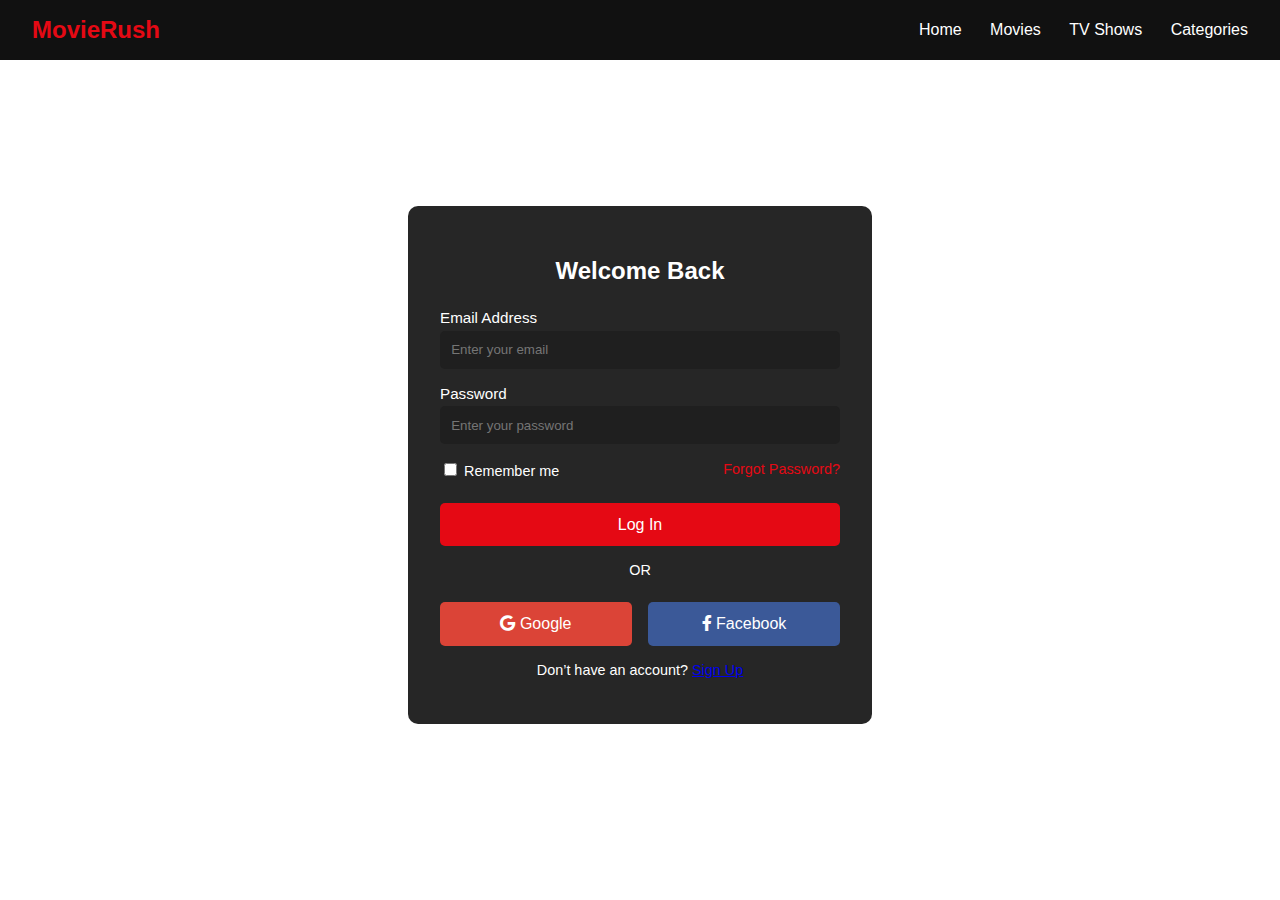
<file: login.html>
<!DOCTYPE html>
<html lang="en">
<head>
  <meta charset="UTF-8" />
  <meta name="viewport" content="width=device-width, initial-scale=1.0" />
  <title>Login – MovieRush</title>
  <link rel="stylesheet" href="auth-style.css" />
  <link rel="stylesheet" href="https://cdnjs.cloudflare.com/ajax/libs/font-awesome/6.0.0/css/all.min.css" />
</head>
<body>
  <nav>
    <div class="logo">MovieRush</div>
    <div class="nav-links">
      <a href="#">Home</a>
      <a href="#">Movies</a>
      <a href="#">TV Shows</a>
      <a href="#">Categories</a>
    </div>
  </nav>

  <div class="form-container">
    <form class="auth-form">
      <h2>Welcome Back</h2>
      <div class="input-group">
        <label>Email Address</label>
        <input type="email" placeholder="Enter your email" required />
      </div>
      <div class="input-group">
        <label>Password</label>
        <input type="password" placeholder="Enter your password" required />
      </div>
      <div class="actions">
        <label><input type="checkbox" /> Remember me</label>
        <a href="#">Forgot Password?</a>
      </div>
      <button type="submit" class="btn red">Log In</button>
      <div class="or">OR</div>
      <div class="social-buttons">
        <button class="btn google"><i class="fab fa-google"></i> Google</button>
        <button class="btn facebook"><i class="fab fa-facebook-f"></i> Facebook</button>
      </div>
      <p class="switch">Don’t have an account? <a href="signup.html">Sign Up</a></p>
    </form>
  </div>
</body>
</html>
</file>
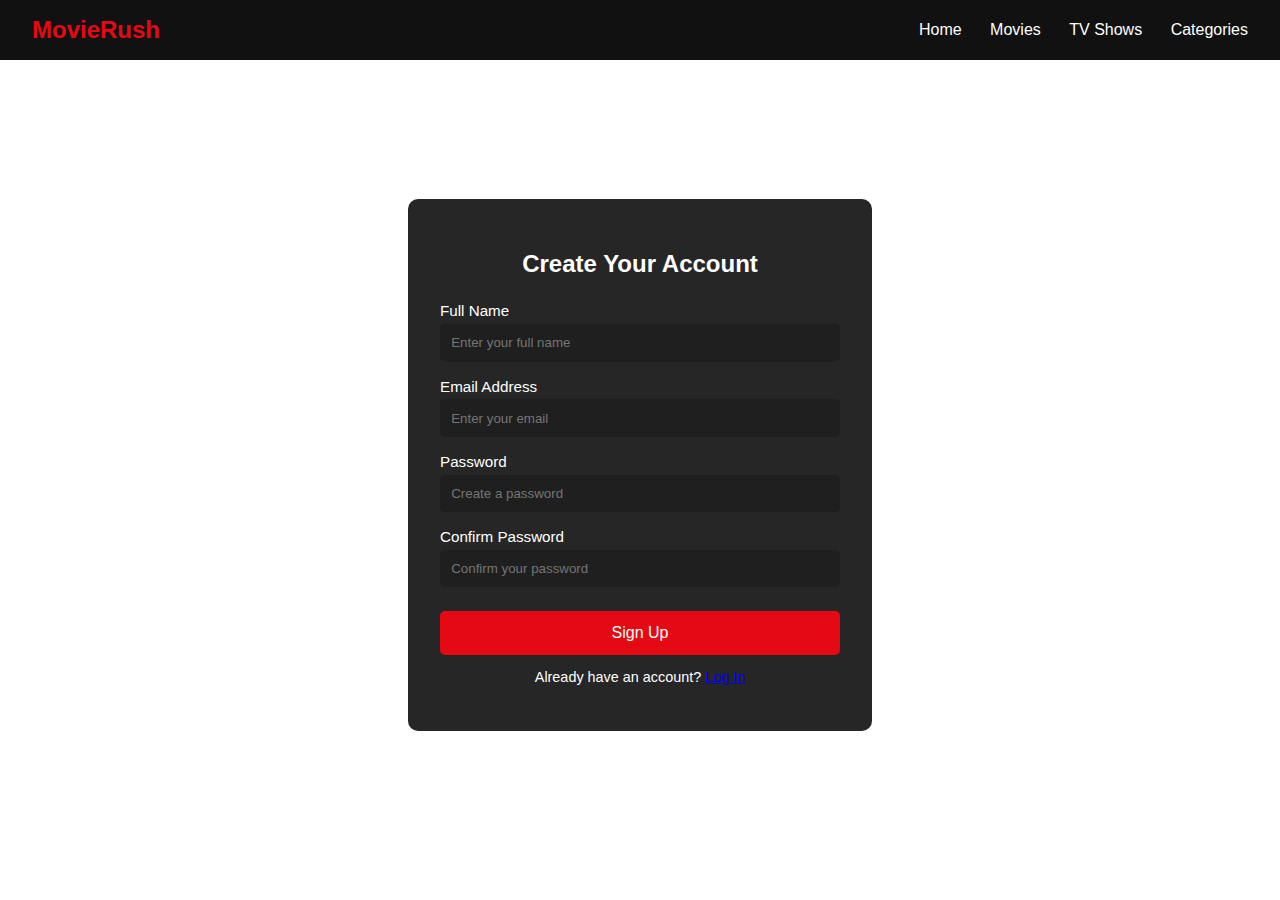
<file: signup.html>
<!DOCTYPE html>
<html lang="en">
<head>
  <meta charset="UTF-8" />
  <meta name="viewport" content="width=device-width, initial-scale=1.0" />
  <title>Sign Up – MovieRush</title>
  <link rel="stylesheet" href="auth-style.css" />
</head>
<body>
  <nav>
    <div class="logo">MovieRush</div>
    <div class="nav-links">
      <a href="#">Home</a>
      <a href="#">Movies</a>
      <a href="#">TV Shows</a>
      <a href="#">Categories</a>
    </div>
  </nav>

  <div class="form-container">
    <form class="auth-form">
      <h2>Create Your Account</h2>
      <div class="input-group">
        <label>Full Name</label>
        <input type="text" placeholder="Enter your full name" required />
      </div>
      <div class="input-group">
        <label>Email Address</label>
        <input type="email" placeholder="Enter your email" required />
      </div>
      <div class="input-group">
        <label>Password</label>
        <input type="password" placeholder="Create a password" required />
      </div>
      <div class="input-group">
        <label>Confirm Password</label>
        <input type="password" placeholder="Confirm your password" required />
      </div>
      <button type="submit" class="btn red">Sign Up</button>
      <p class="switch">Already have an account? <a href="login.html">Log In</a></p>
    </form>
  </div>
</body>
</html>
</file>
<file: auth-style.css>
/* auth-style.css */

body {
  margin: 0;
  padding: 0;
  background: url('https://images.unsplash.com/photo-1598899134739-47a9c0b7d0a4?auto=format&fit=crop&w=1470&q=80') no-repeat center center/cover;
  font-family: Arial, sans-serif;
  color: white;
}
nav {
  background-color: #111;
  padding: 1rem 2rem;
  display: flex;
  justify-content: space-between;
  align-items: center;
}

.logo {
  font-size: 1.5rem;
  font-weight: bold;
  color: #e50914;
}

.nav-links a {
  color: white;
  margin-left: 1.5rem;
  text-decoration: none;
  font-weight: 500;
}

.form-container {
  display: flex;
  justify-content: center;
  align-items: center;
  min-height: 90vh;
}

.auth-form {
  background-color: rgba(0, 0, 0, 0.85);
  padding: 2rem;
  border-radius: 10px;
  max-width: 400px;
  width: 100%;
}

.auth-form h2 {
  text-align: center;
  margin-bottom: 1.5rem;
  font-weight: bold;
}

.input-group {
  display: flex;
  flex-direction: column;
  margin-bottom: 1rem;
}

.input-group label {
  margin-bottom: 0.3rem;
  font-size: 0.95rem;
}

.input-group input {
  padding: 0.7rem;
  border: none;
  border-radius: 5px;
  background-color: #1f1f1f;
  color: white;
}

.actions {
  display: flex;
  justify-content: space-between;
  align-items: center;
  font-size: 0.9rem;
  margin-bottom: 1rem;
}

.actions a {
  color: #e50914;
  text-decoration: none;
}

.btn {
  width: 100%;
  padding: 0.8rem;
  font-size: 1rem;
  border: none;
  border-radius: 5px;
  cursor: pointer;
  margin-top: 0.5rem;
}

.btn.red {
  background-color: #e50914;
  color: white;
}

.or {
  text-align: center;
  margin: 1rem 0;
  font-size: 0.9rem;
}

.social-buttons {
  display: flex;
  gap: 1rem;
  margin-bottom: 1rem;
}

.btn.google {
  background-color: #db4437;
  color: white;
  flex: 1;
}

.btn.facebook {
  background-color: #3b5998;
  color: white;
  flex: 1;
}

.switch {
  text-align: center;
  font-size: 0.9rem;
}
</file>
